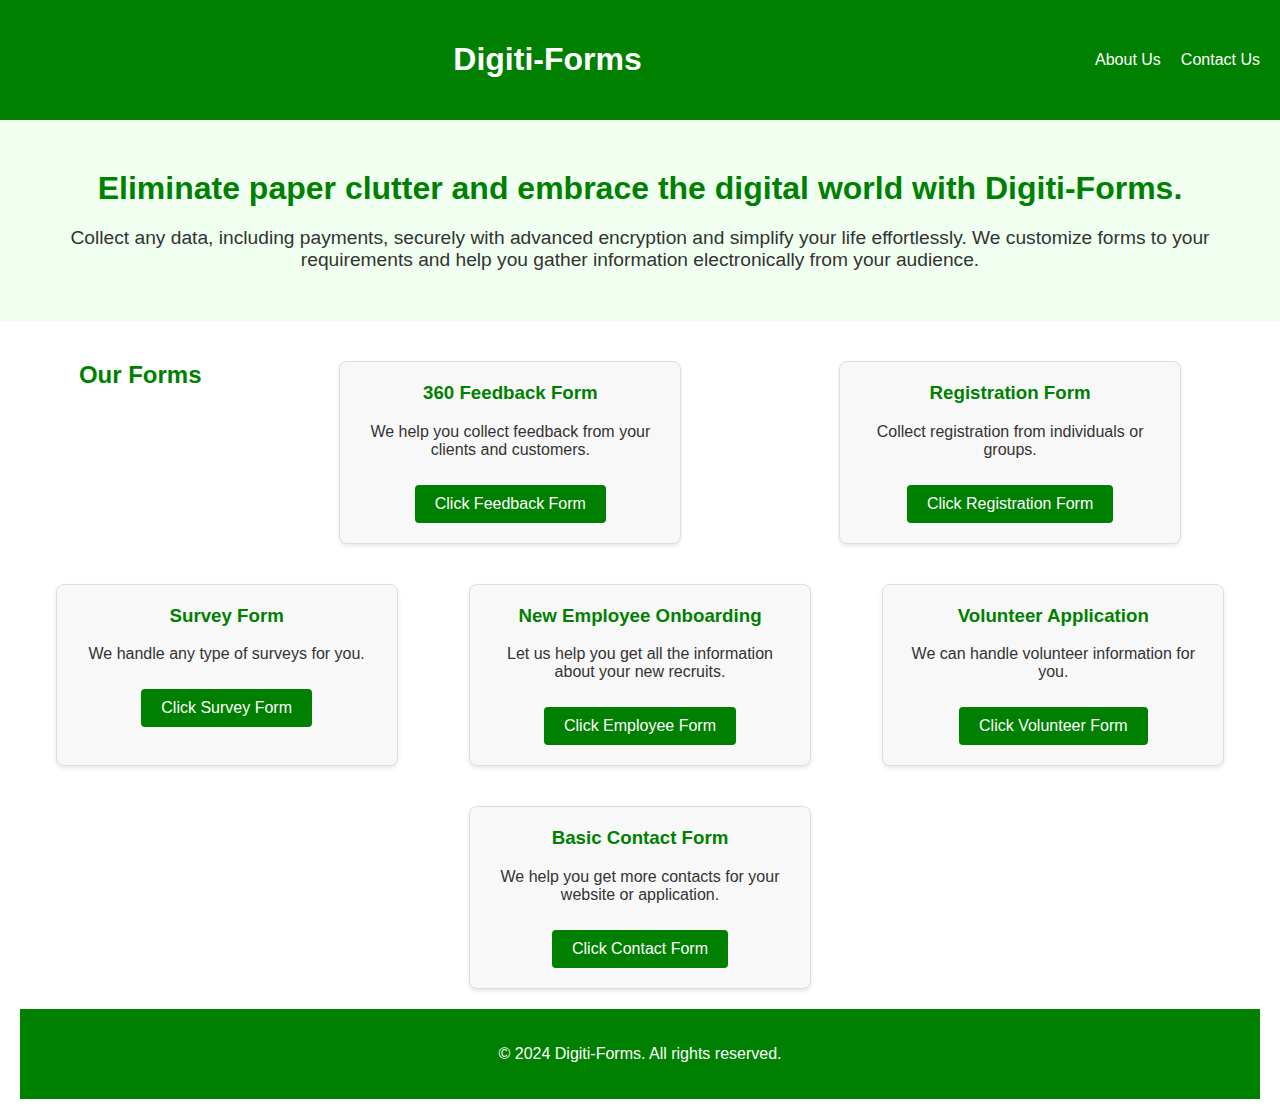
<file: index.html>
<!DOCTYPE html>
<html lang="en">

<head>
    <meta charset="UTF-8">
    <meta name="viewport" content="width=device-width, initial-scale=1.0">
    <title>Digiti-Forms</title>
    <link rel="stylesheet" href="styles.css">
    <script src="https://code.jquery.com/jquery-3.6.0.min.js"></script>
    <script src="https://translate.google.com/translate_a/element.js?cb=googleTranslateElementInit"></script>
    <script>
        function googleTranslateElementInit() {
            new google.translate.TranslateElement({
                pageLanguage: 'en',
                includedLanguages: 'de,es,fr,it,nl,pt,pl,sv,da,ru'
            }, 'google_translate_element');
        }

        $(document).ready(function () {
            $('.bounce').hover(function () {
                $(this).addClass('animated bounce');
            }, function () {
                $(this).removeClass('animated bounce');
            });
        });
    </script>
</head>

<body>
    <header>
        <div id="google_translate_element"></div>
        <div class="header-left">
            <h1><a href="index.html">Digiti-Forms</a></h1>
        </div>
        <nav>
            <ul>
                <li><a href="about.html">About Us</a></li>
                <li><a href="contact.html">Contact Us</a></li>
            </ul>
        </nav>
    </header>

    <section id="hero">
        <div class="hero-content">
            <h2>Eliminate paper clutter and embrace the digital world with Digiti-Forms.</h2>
            <p>Collect any data, including payments, securely with advanced encryption and simplify your life
                effortlessly. We customize forms to your requirements and help you gather information electronically
                from your audience.</p>
        </div>
    </section>

    <main>
        <section id="forms" class="form-container">
            <h2>Our Forms</h2>
            <div class="form-card bounce">
                <h3>360 Feedback Form</h3>
                <p>We help you collect feedback from your clients and customers.</p>
                <a href="https://www.cognitoforms.com/DigitiWorld1/_360DegreeFeedbackForm" target="_blank"
                    class="form-button">Click Feedback
                    Form</a>
            </div>
            <div class="form-card bounce">
                <h3>Registration Form</h3>
                <p>Collect registration from individuals or groups.</p>
                <a href="https://www.cognitoforms.com/DigitiWorld1/RegistrationForms" target="_blank"
                    class="form-button">Click
                    Registration Form</a>
            </div>
            <div class="form-card bounce">
                <h3>Survey Form</h3>
                <p>We handle any type of surveys for you.</p>
                <a href="https://www.cognitoforms.com/DigitiWorld1/AdultSurvey" target="_blank"
                    class="form-button">Click Survey
                    Form</a>
            </div>
            <div class="form-card bounce">
                <h3>New Employee Onboarding</h3>
                <p>Let us help you get all the information about your new recruits.</p>
                <a href="https://www.cognitoforms.com/DigitiWorld1/NewEmployeeOnboarding" target="_blank"
                    class="form-button">Click Employee
                    Form</a>
            </div>
            <div class="form-card bounce">
                <h3>Volunteer Application</h3>
                <p>We can handle volunteer information for you.</p>
                <a href="https://www.cognitoforms.com/DigitiWorld1/VolunteerApplication" target="_blank"
                    class="form-button">Click Volunteer
                    Form</a>
            </div>
            <div class="form-card bounce">
                <h3>Basic Contact Form</h3>
                <p>We help you get more contacts for your website or application.</p>
                <a href="https://www.cognitoforms.com/DigitiWorld1/BasicContactForm" target="_blank"
                    class="form-button">Click Contact
                    Form</a>
            </div>
        </section>



        <footer>
            <p>&copy; 2024 Digiti-Forms. All rights reserved.</p>
        </footer>
</body>

</html>
</file>
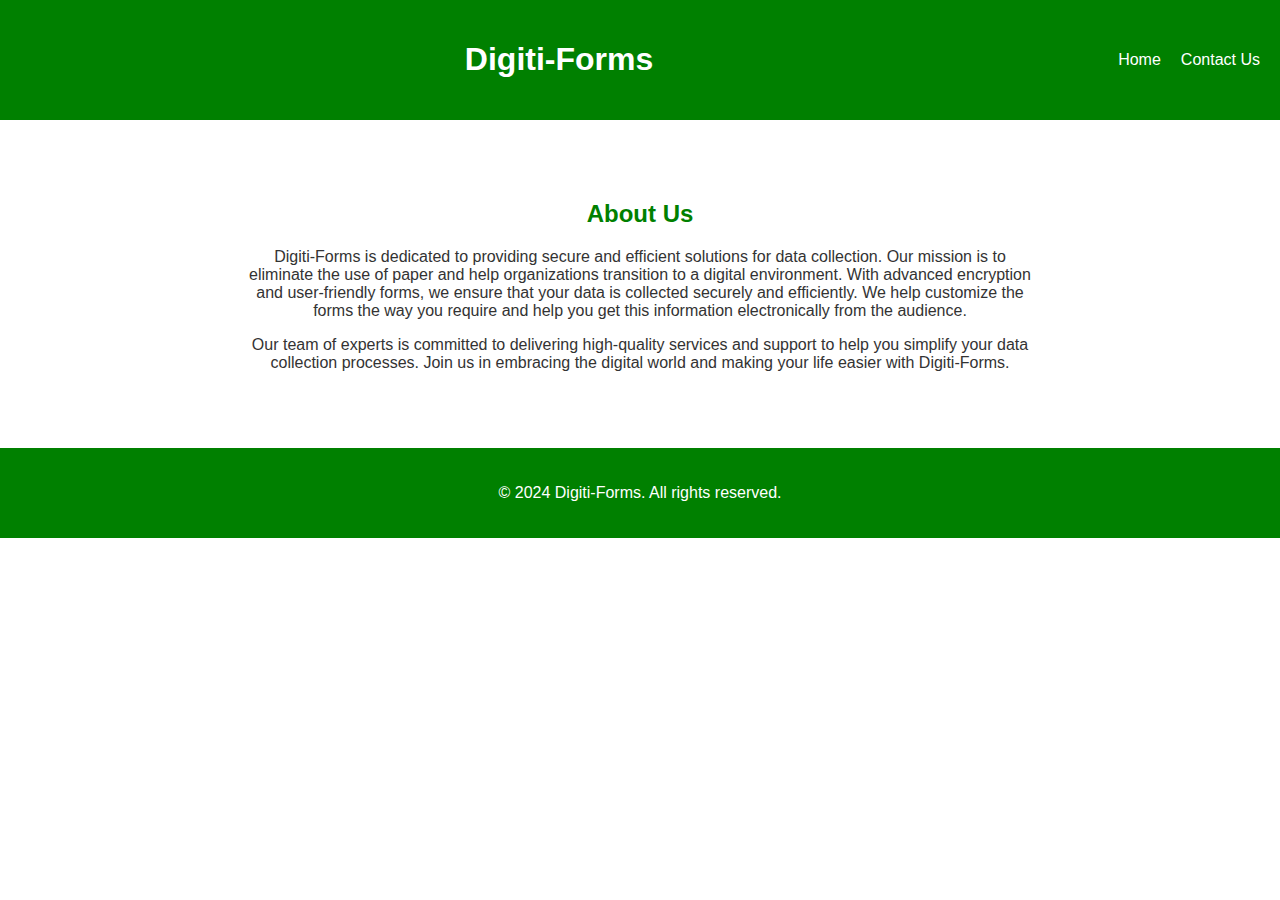
<file: about.html>
<!DOCTYPE html>
<html lang="en">

<head>
    <meta charset="UTF-8">
    <meta name="viewport" content="width=device-width, initial-scale=1.0">
    <title>About Us - Digiti-Forms</title>
    <link rel="stylesheet" href="styles.css">
</head>

<body>
    <header>
        <div id="google_translate_element"></div>
        <div class="header-left">
            <h1><a href="index.html">Digiti-Forms</a></h1>
        </div>
        <nav>
            <ul>
                <li><a href="index.html">Home</a></li>
                <li><a href="contact.html">Contact Us</a></li>
            </ul>
        </nav>
    </header>

    <main>
        <section id="about" class="description-container">
            <h2>About Us</h2>
            <p>Digiti-Forms is dedicated to providing secure and efficient solutions for data collection. Our mission is
                to eliminate the use of paper and help organizations transition to a digital environment. With advanced
                encryption and user-friendly forms, we ensure that your data is collected securely and efficiently. We
                help customize the forms the way you require and help you get this information electronically from the
                audience.</p>
            <p>Our team of experts is committed to delivering high-quality services and support to help you simplify
                your data collection processes. Join us in embracing the digital world and making your life easier with
                Digiti-Forms.</p>
        </section>
    </main>

    <footer>
        <p>&copy; 2024 Digiti-Forms. All rights reserved.</p>
    </footer>
</body>

</html>
</file>
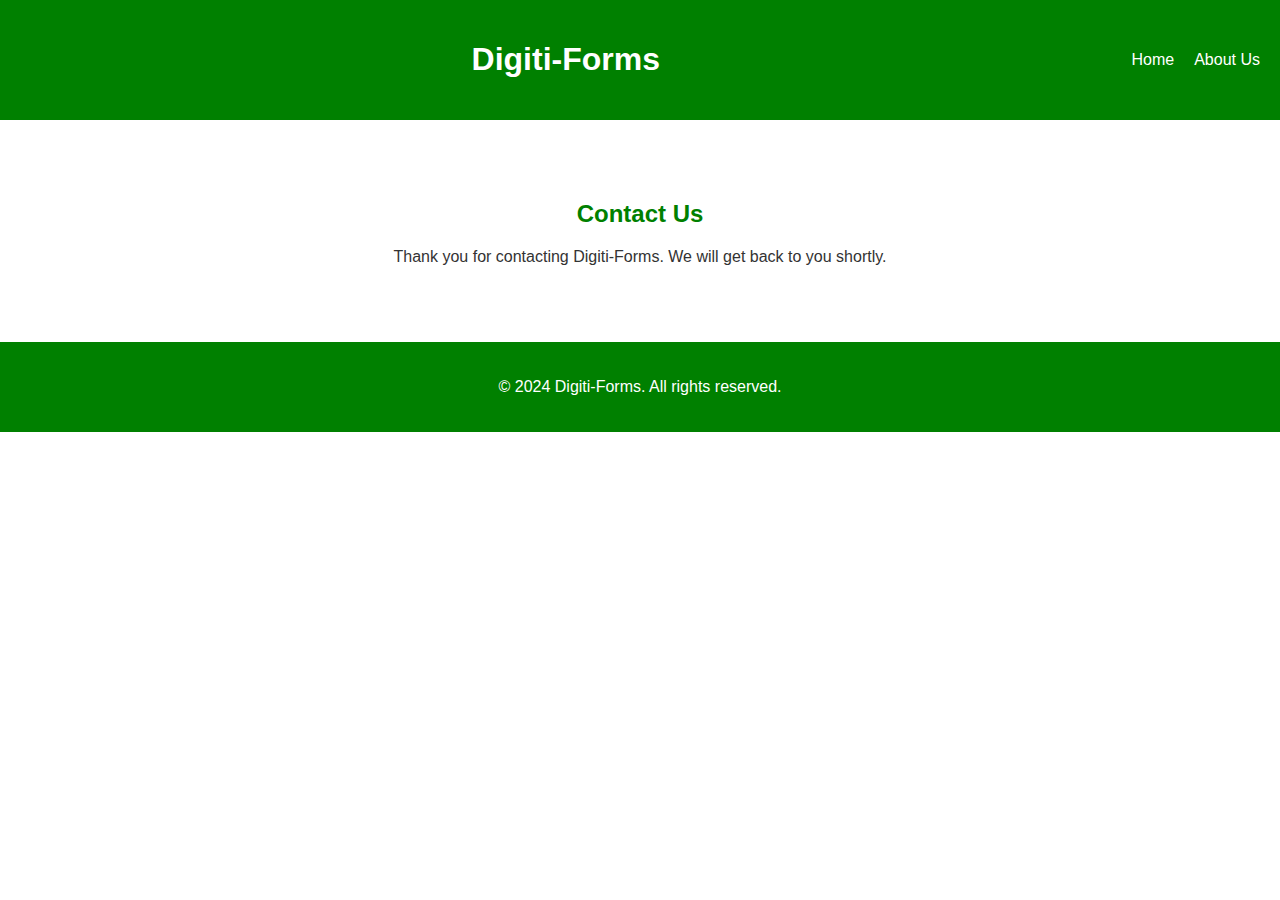
<file: contact.html>
<!DOCTYPE html>
<html lang="en">

<head>
    <meta charset="UTF-8">
    <meta name="viewport" content="width=device-width, initial-scale=1.0">
    <title>Contact Us - Digiti-Forms</title>
    <link rel="stylesheet" href="styles.css">
</head>

<body>
    <header>
        <div id="google_translate_element"></div>
        <div class="header-left">
            <h1><a href="index.html">Digiti-Forms</a></h1>
        </div>
        <nav>
            <ul>
                <li><a href="index.html">Home</a></li>
                <li><a href="about.html">About Us</a></li>
            </ul>
        </nav>
    </header>

    <main>
        <section id="contact" class="description-container">
            <h2>Contact Us</h2>
            <p>Thank you for contacting Digiti-Forms. We will get back to you shortly.</p>
            <!-- Embed Cognito Form -->
            <script src="https://www.cognitoforms.com/f/seamless.js" data-key="J_84771siUmrgX3OEsghDg"
                data-form="4"></script>
            <div class="cognito">
                <script>Cognito.load("forms", { id: "your_form_id" });</script>
            </div>
        </section>
    </main>

    <footer>
        <p>&copy; 2024 Digiti-Forms. All rights reserved.</p>
    </footer>
</body>

</html>
</file>
<file: styles.css>
/* General Styles */
body {
    font-family: Arial, sans-serif;
    background-color: #ffffff;
    color: #333333;
    margin: 0;
    padding: 0;
}

header {
    background-color: #008000;
    color: #ffffff;
    padding: 20px;
    display: flex;
    justify-content: space-between;
    align-items: center;
}

.header-left h1 a {
    color: #ffffff;
    text-decoration: none;
}

nav ul {
    list-style: none;
    margin: 0;
    padding: 0;
    display: flex;
}

nav ul li {
    margin-left: 20px;
}

nav ul li a {
    color: #ffffff;
    text-decoration: none;
}

h1,
h2,
h3 {
    color: #008000;
}

#hero {
    background-color: #f0fff0;
    padding: 50px 20px;
    text-align: center;
}

#hero .hero-content h2 {
    font-size: 2em;
    margin: 0 0 20px;
}

#hero .hero-content p {
    font-size: 1.2em;
    margin: 0;
}

main {
    padding: 20px;
}

.form-container {
    display: flex;
    flex-wrap: wrap;
    justify-content: space-around;
}

.form-card {
    background-color: #f8f8f8;
    border: 1px solid #dddddd;
    border-radius: 8px;
    box-shadow: 0 2px 4px rgba(0, 0, 0, 0.1);
    margin: 20px;
    padding: 20px;
    text-align: center;
    width: 300px;
}

.form-card h3 {
    margin-top: 0;
}

.form-card p {
    font-size: 1em;
}

.form-button {
    background-color: #008000;
    border: none;
    border-radius: 4px;
    color: #ffffff;
    cursor: pointer;
    display: inline-block;
    margin-top: 10px;
    padding: 10px 20px;
    text-decoration: none;
}

.form-button:hover {
    background-color: #006400;
}

.image-container {
    display: flex;
    flex-wrap: wrap;
    justify-content: space-around;
    margin-top: 40px;
}

.image-card {
    margin: 20px;
    text-align: center;
}

.image-card img {
    border-radius: 8px;
    height: auto;
    max-width: 100%;
}

.description-container {
    margin: 20px auto;
    max-width: 800px;
    padding: 20px;
    text-align: center;
}

footer {
    background-color: #008000;
    color: #ffffff;
    padding: 20px;
    text-align: center;
}

.bounce:hover {
    animation: bounce 1s infinite;
}

@keyframes bounce {

    0%,
    20%,
    50%,
    80%,
    100% {
        transform: translateY(0);
    }

    40% {
        transform: translateY(-30px);
    }

    60% {
        transform: translateY(-15px);
    }
}

/* Responsive Styles */
@media (max-width: 768px) {

    .form-container,
    .image-container {
        flex-direction: column;
        align-items: center;
    }

    .form-card,
    .image-card {
        width: 90%;
    }

    header {
        flex-direction: column;
        align-items: flex-start;
    }

    nav ul {
        flex-direction: column;
        align-items: flex-start;
        width: 100%;
    }

    nav ul li {
        margin: 10px 0;
    }

    #hero .hero-content h2 {
        font-size: 1.5em;
    }

    #hero .hero-content p {
        font-size: 1em;
    }
}
</file>
